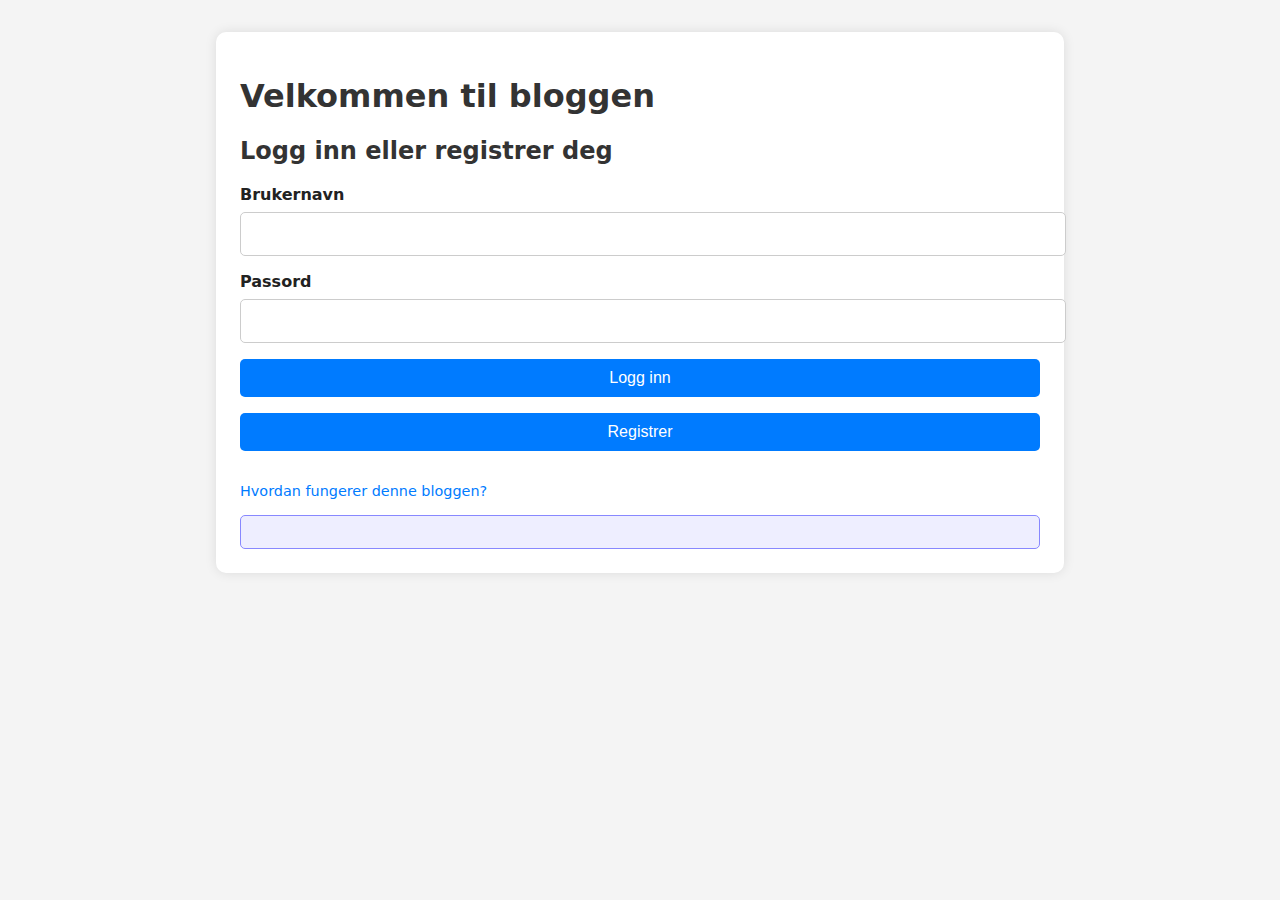
<file: index.html>
<!DOCTYPE html>
<html lang="no">
<head>
  <meta charset="UTF-8"> <!-- Definerer tegnsettet som UTF-8 -->
  <meta name="viewport" content="width=device-width, initial-scale=1.0"> <!-- Responsiv design for mobilvisning -->
  <title>Min Blogg</title> <!-- Tittel for nettsiden -->
  <link rel="stylesheet" href="style.css"> <!-- Lenk til CSS-stilen -->
</head>
<body>
  <main id="app">
    <h1>Velkommen til bloggen</h1>

    <!-- Seksjon for innlogging og registrering -->
    <section id="auth" aria-labelledby="auth-title">
      <h2 id="auth-title">Logg inn eller registrer deg</h2>
      
      <!-- Skjema for brukernavn -->
      <label for="username">Brukernavn</label>
      <input type="text" id="username" name="username" aria-required="true" autocomplete="username">

      <!-- Skjema for passord -->
      <label for="password">Passord</label>
      <input type="password" id="password" name="password" aria-required="true" autocomplete="current-password">

      <div role="group" aria-label="Påloggingsvalg">
        <!-- Logg inn knapp -->
        <button type="button" onclick="login()" aria-label="Logg inn">Logg inn</button>
        <!-- Registrer deg knapp -->
        <button type="button" onclick="register()" aria-label="Registrer deg">Registrer</button>
      </div>
    </section>

    <!-- Seksjon for å lage innlegg (skjult til innlogging) -->
    <section id="postForm" style="display:none" aria-labelledby="post-title">
      <h2 id="post-title">Skriv nytt innlegg</h2>

      <!-- Tekstfelt for innlegg -->
      <label for="postContent">Innleggstekst</label>
      <textarea id="postContent" name="postContent" rows="6" aria-required="true"></textarea>

      <!-- Valg for anonym posting -->
      <label for="anonymous">
        <input type="checkbox" id="anonymous"> Post anonymt
      </label>

      <!-- Knapp for å publisere innlegg -->
      <button type="button" onclick="submitPost()" aria-label="Publiser innlegg">Publiser</button>
    </section>

    <!-- Footer med lenke til forklaringsside -->
    <footer>
      <p><a href="how-it-works.html">Hvordan fungerer denne bloggen?</a></p>
    </footer>

    <!-- Statusmelding som kan leses av skjermlesere -->
    <div id="status" role="status" aria-live="polite" class="statusbox"></div>

    <!-- Seksjon som viser innlegg -->
    <section id="posts" aria-live="polite" aria-label="Publiserte innlegg"></section>
  </main>
  <script src="script.js"></script> <!-- Lenker til JavaScript-filen -->
</body>
</html>
</file>
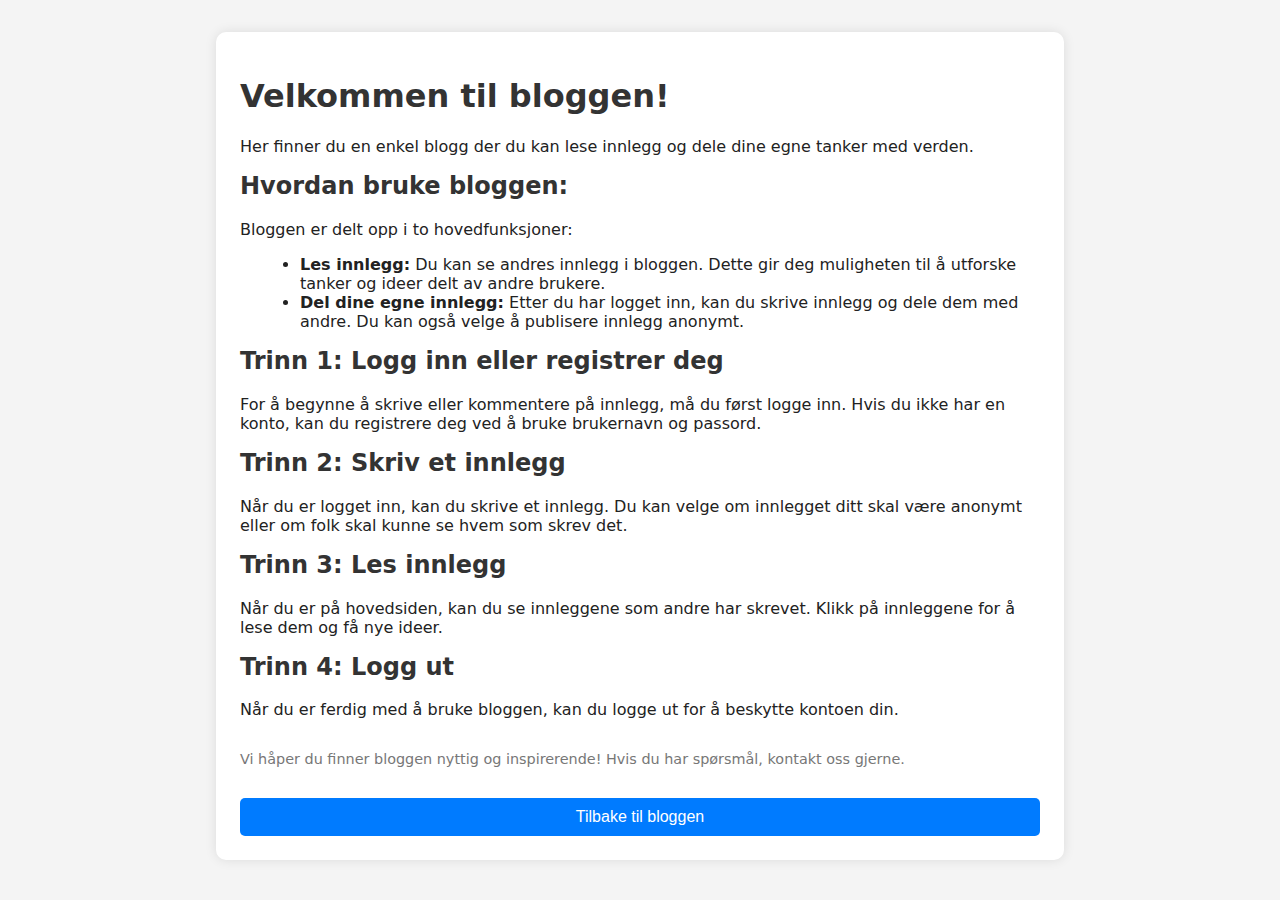
<file: how-it-works.html>
<!DOCTYPE html>
<html lang="no">
<head>
  <meta charset="UTF-8"> <!-- Definerer tegnsettet som UTF-8 -->
  <meta name="viewport" content="width=device-width, initial-scale=1.0"> <!-- Responsiv design for mobilvisning -->
  <title>Hvordan Bloggen Fungerer</title> <!-- Tittel på forklaringssiden -->
  <link rel="stylesheet" href="style.css"> <!-- Lenk til CSS-stilen -->
</head>
<body>
  <main id="app">
    <header>
      <h1>Velkommen til bloggen!</h1>
      <p>Her finner du en enkel blogg der du kan lese innlegg og dele dine egne tanker med verden.</p>
    </header>
    
    <section>
      <h2>Hvordan bruke bloggen:</h2>
      <p>Bloggen er delt opp i to hovedfunksjoner:</p>
      <ul>
        <!-- Listet opp hovedfunksjonene -->
        <li><strong>Les innlegg:</strong> Du kan se andres innlegg i bloggen. Dette gir deg muligheten til å utforske tanker og ideer delt av andre brukere.</li>
        <li><strong>Del dine egne innlegg:</strong> Etter du har logget inn, kan du skrive innlegg og dele dem med andre. Du kan også velge å publisere innlegg anonymt.</li>
      </ul>

      <h2>Trinn 1: Logg inn eller registrer deg</h2>
      <p>For å begynne å skrive eller kommentere på innlegg, må du først logge inn. Hvis du ikke har en konto, kan du registrere deg ved å bruke brukernavn og passord.</p>

      <h2>Trinn 2: Skriv et innlegg</h2>
      <p>Når du er logget inn, kan du skrive et innlegg. Du kan velge om innlegget ditt skal være anonymt eller om folk skal kunne se hvem som skrev det.</p>

      <h2>Trinn 3: Les innlegg</h2>
      <p>Når du er på hovedsiden, kan du se innleggene som andre har skrevet. Klikk på innleggene for å lese dem og få nye ideer.</p>

      <h2>Trinn 4: Logg ut</h2>
      <p>Når du er ferdig med å bruke bloggen, kan du logge ut for å beskytte kontoen din.</p>
    </section>

    <footer>
      <p>Vi håper du finner bloggen nyttig og inspirerende! Hvis du har spørsmål, kontakt oss gjerne.</p>
      <!-- Knapp for å gå tilbake til hovedsiden -->
      <button onclick="window.location.href='index.html'">Tilbake til bloggen</button>
    </footer>
  </main>
  <script src="script.js"></script> <!-- Lenker til JavaScript-filen -->
</body>
</html>
</file>
<file: style.css>
/* Generell styling for hele siden */
body {
  font-family: system-ui, sans-serif; /* Definerer standard skrifttype */
  background-color: #f4f4f4; /* Lys bakgrunn */
  margin: 0; /* Fjern standardmarger */
  padding: 0; /* Fjern standardpadding */
  color: #222; /* Mørk tekst for kontrast */
}

/* Styling for hovedinnholdet */
#app {
  width: 90%; /* Responsiv bredde */
  max-width: 800px; /* Maks bredde for lesbarhet */
  margin: 2rem auto; /* Sentrert med toppmargin */
  background: white; /* Hvit bakgrunn */
  padding: 1.5rem; /* Indre marger */
  border-radius: 10px; /* Runde hjørner */
  box-shadow: 0 0 12px rgba(0,0,0,0.1); /* Myk skygge */
}

/* Styling for overskrifter */
h1, h2 {
  color: #333; /* Mørk farge for overskrifter */
}

/* Styling for lister */
ul {
  list-style-type: disc; /* Punktliste */
  margin-left: 20px; /* Indre margin for listen */
}

/* Styling for lenker */
a {
  text-decoration: none; /* Fjern understrek */
  color: #007BFF; /* Blå farge */
}

a:hover {
  color: #0056b3; /* Mørkere blå ved hover */
}

/* Footer-styling */
footer {
  margin-top: 2rem;
  font-size: 0.9rem;
  color: #777; /* Lys grå farge for footer-tekst */
}

/* Styling for skjema og inputfelter */
label, h2 {
  display: block; /* Egne linjer for etiketter og overskrifter */
  margin-top: 1rem; /* Litt toppmarg */
  font-weight: bold; /* Fet skrift for etiketter */
}

input, textarea, button {
  width: 100%; /* Full bredde på inputfelt og knapper */
  padding: 0.75rem; /* Innvendig padding */
  margin-top: 0.5rem; /* Litt mellomrom */
  border-radius: 5px; /* Runde hjørner */
  border: 1px solid #ccc; /* Grå kantlinje */
  font-size: 1rem; /* God lesbarhet */
}

/* Knappspesifikk styling */
button {
  background-color: #007BFF; /* Blå bakgrunn */
  color: white; /* Hvit tekst */
  border: none; /* Fjern kantlinje */
  margin-top: 1rem; /* Litt margin over knappen */
}

button:hover {
  background-color: #0056b3; /* Mørkere blå ved hover */
  cursor: pointer; /* Håndpeker ved hover */
}

/* Spesifikk styling for statusmeldinger */
.statusbox {
  margin-top: 1rem;
  padding: 1rem;
  background: #eef; /* Lys blå bakgrunn */
  border: 1px solid #88f; /* Blå kantlinje */
  border-radius: 5px; /* Runde hjørner */
}

/* Styling for skjult tekst som skjermlesere kan lese */
.sr-only {
  position: absolute; /* Flytt utenfor skjermen */
  left: -9999px; /* Skjul visuelt */
  top: auto;
  width: 1px; /* Minimalt skjult område */
  height: 1px;
  overflow: hidden; /* Skjult, men tilgjengelig for skjermleser */
}

/* Styling for knappene på forklaringssiden */
button {
  background-color: #007BFF;
  color: white;
  padding: 10px;
  border-radius: 5px;
  border: none;
  cursor: pointer;
  margin-top: 1rem;
}

button:hover {
  background-color: #0056b3;
}

/* Styling for lenker i footer */
footer p {
  font-size: 0.9rem;
  color: #777;
}

footer p a {
  text-decoration: none;
  color: #007BFF;
}
footer p a:hover {
  color: #0056b3;
}
</file>
